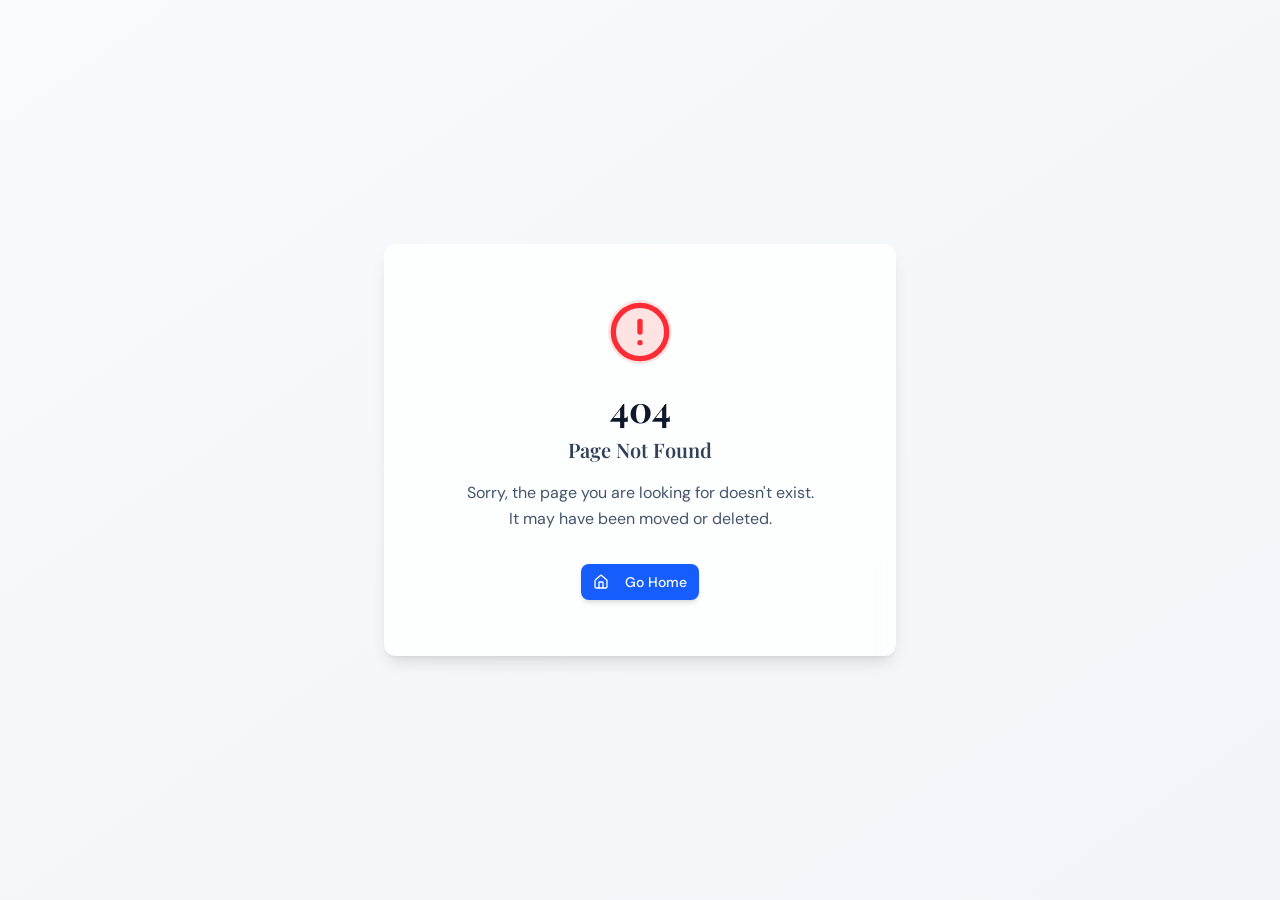
<file: index.html>
<!doctype html>
<html lang="en">
  <head>
    <meta charset="UTF-8" />
    <meta name="viewport" content="width=device-width, initial-scale=1.0, maximum-scale=1" />
    <title>MathMatters – Free Interactive Math Tools for Educators</title>
    <meta name="description" content="A free, open clearinghouse of interactive browser-based tools for teaching Calculus, Linear Algebra, Precalculus, Trigonometry, and more. Built by educators, for educators." />
    <meta name="author" content="Moez Ben-Azzouz" />
    <meta property="og:title" content="MathMatters – Free Interactive Math Tools for Educators" />
    <meta property="og:description" content="Free browser-based interactive tools for teaching Calculus, Linear Algebra, Precalculus, and more." />
    <meta property="og:type" content="website" />
    <meta property="og:url" content="https://math-matters.net" />
    <link rel="preconnect" href="https://fonts.googleapis.com" />
    <link rel="preconnect" href="https://fonts.gstatic.com" crossorigin />
    <link href="https://fonts.googleapis.com/css2?family=Playfair+Display:wght@700;800&family=DM+Sans:ital,opsz,wght@0,9..40,400;0,9..40,500;0,9..40,600;1,9..40,400&family=Space+Mono:wght@400;700&display=swap" rel="stylesheet" />
    <script>
      // Restore route after GitHub Pages 404.html redirect
      (function () {
        var p = window.location.search.slice(1).split("&").find(function (s) {
          return s.startsWith("p=/") || s === "p=";
        });
        if (p) {
          var path = p.slice(2).replace(/~and~/g, "&");
          var remaining = window.location.search
            .slice(1)
            .split("&")
            .filter(function (s) {
              return !s.startsWith("p=") && !s.startsWith("q=");
            });
          var q = window.location.search
            .slice(1)
            .split("&")
            .find(function (s) {
              return s.startsWith("q=");
            });
          history.replaceState(
            null,
            null,
            window.location.pathname +
              path +
              (remaining.length ? "?" + remaining.join("&") : "") +
              (q ? (remaining.length ? "&" : "?") + q.slice(2).replace(/~and~/g, "&") : "") +
              window.location.hash
          );
        }
      })();
    </script>
    <script type="module" crossorigin src="/assets/index-YAwjyAfl.js"></script>
    <link rel="stylesheet" crossorigin href="/assets/index-B1-hG9fC.css">
  </head>
  <body>
    <div id="root"></div>
  </body>
</html>
</file>
